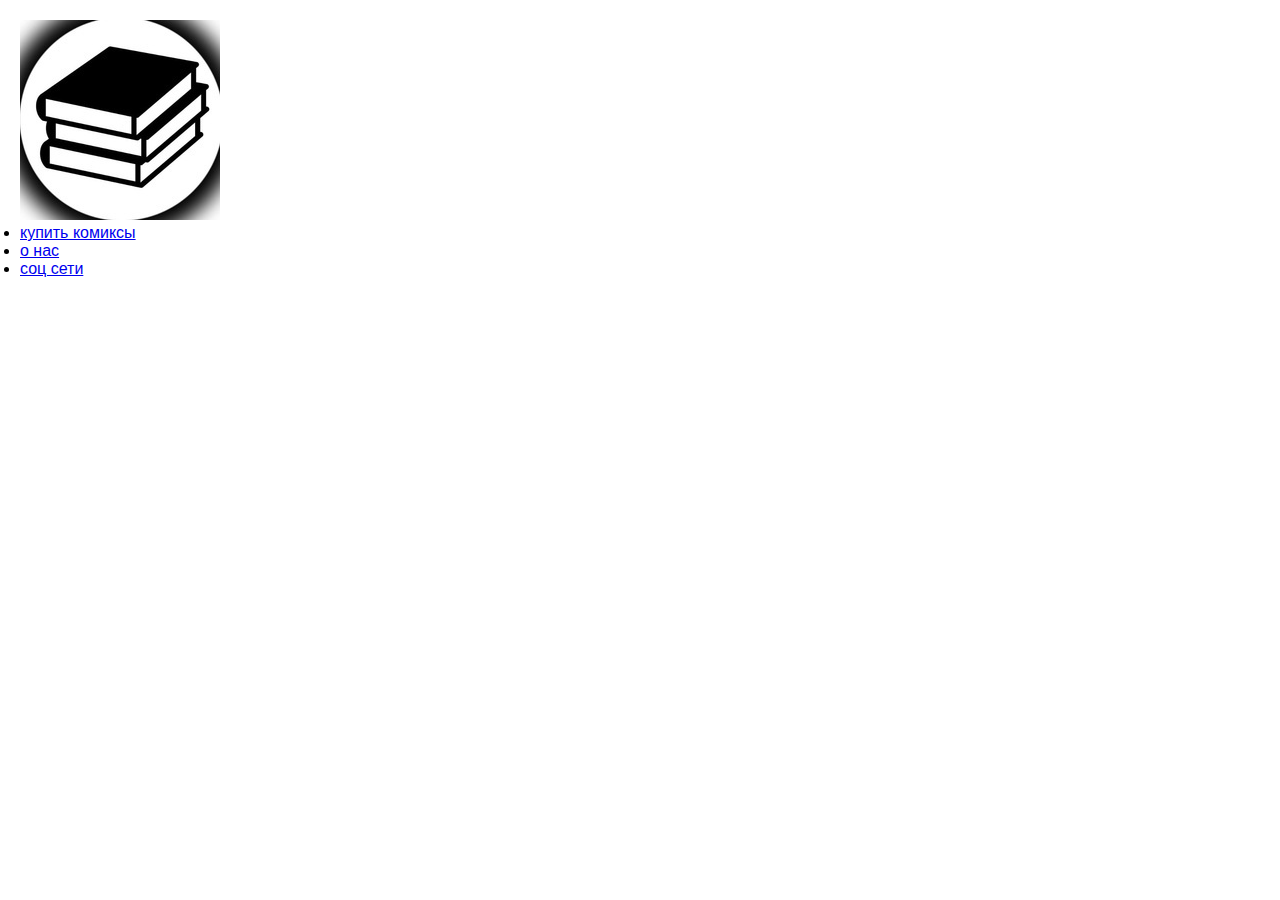
<file: front/index.html>
<!DOCTYPE html>
<html lang="en">
<head>
    <meta charset="UTF-8">
    <meta http-equiv="X-UA-Compatible" content="IE=edge">
    <meta name="viewport" content="width=device-width, initial-scale=1.0">
    <title>ComicsLab</title>
    <link href="main.css" rel="stylesheet">
</head>
<body>
    <header>
        <img src="111.jpg" alt="">
        <ul>
            <li class="fi"><a href="#">купить комиксы</a></li>
            <li class="fi"><a  href="#">о нас</a></li>
            <li class="fi"><a  href="#">соц сети</a></li>
        </ul>
    </header>
</body>
</html>
</file>
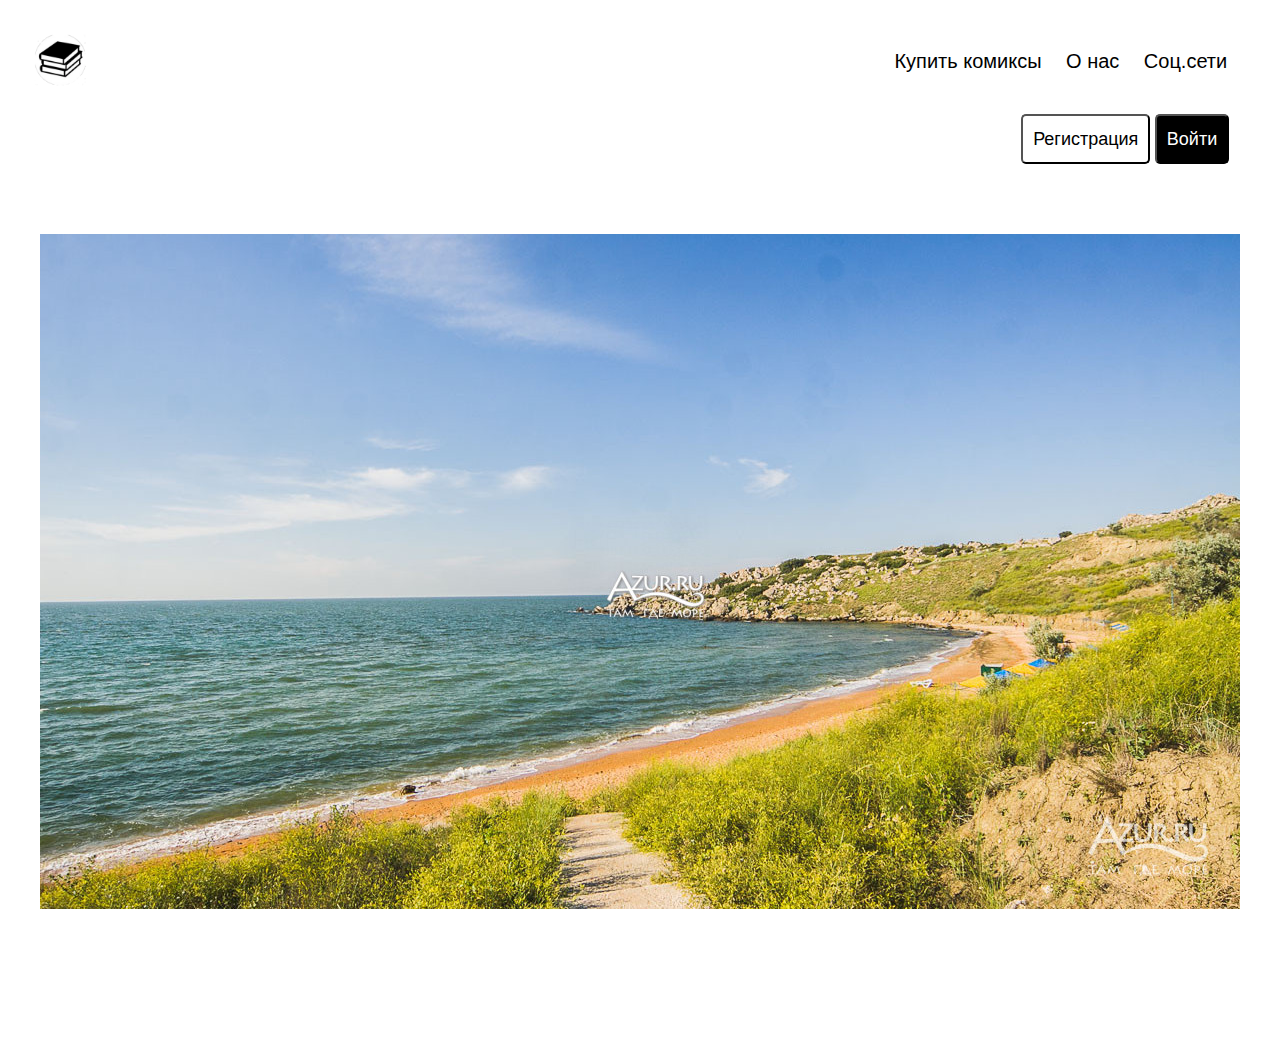
<file: front/basicWeb/index.html>
<!DOCTYPE html>
<html lang="en">
<head>
    <meta charset="UTF-8">
    <meta http-equiv="X-UA-Compatible" content="IE=edge">
    <meta name="viewport" content="width=device-width, initial-scale=1.0">
    <title>ComicsLab</title>

    <link rel="preconnect" href="https://fonts.googleapis.com">
    <link rel="preconnect" href="https://fonts.gstatic.com" crossorigin>

    <link href="main.css" rel="stylesheet">
</head>
<body>
    <header>  
        <img class="img" src="images/111.png" alt="" class="logo_header">
        <nav class="nav_header">
                <a href="#" class="navi">Купить комиксы</a>
                <a  href="#" class="navi">О нас</a>
                <a  href="#" class="navi">Соц.сети</a>
        </nav>
        <nav class="nav_button">
            <button class="button1" href="">Регистрация</button>
            <button class="button2" href="http://localhost/ComicsWeb/php/auth.php">Войти</button>

        </nav>
       
    </header>

    <div class="content">
        <div><img src="images/ced8adf6b73e208d5fdb0a9bc4037b21--beautiful-boys-beautiful-artwork.jpg"</div>
    </div>
    </header>



    <footer></footer>

</body>
</html>
</file>
<file: front/main.css>
*{
    padding: 0%;
    margin: 0%;
}
body{
    font-family: 'Open Sans', sans-serif;
}


header{
    height: 100px;
    width: 99%;
    padding: 10px;
    background-color: rgb(255, 255, 255);
    margin: 10px;

}
.nav_header{
    padding: 40px 40px 40px 60%;
    display: inline;
    text-align: center;
    align-items: center;
    float: right;
    line-height: 1;
    cursor: pointer;

}
.navi{
    color: #000;
    text-decoration: none;
    display: inline;
    padding-top: 70px;
    font-size: 20px;
    padding: 10px;

}
.navi:hover{
    color: rgb(158, 158, 158);

}
.navi{
    text-decoration: none;
}
.img{
    height: 100px;
}
.book{
    height: 200px;
    float: left;
    padding: 90px 90px 90px 20%;
}
.content{
    text-align: center;
    padding: 20px 0px 20px 40%;
    float: right;
    display: inline;
    align-items: center;
    background-color: rgb(255, 255, 255);
    width: 100%;
    height: 800px;
}
.navi:link {
    color: #000000; 
    border-radius: 10px;
  }
  .navi:visited {
    color: #000000;
    transition: all .2s 0s ease-in-out;
    border-radius: 10px;
  } 
  .navi:hover {
    text-decoration: underline;
    transition: all .2s 0s ease-in-out;
    border-radius: 10px;
  }
  .navi:active {
    color: #000;
    opacity: 0.1;
    background: rgba(238, 238, 238, 0.4);
    transition: all .2s 0s ease-in-out;
    border-radius: 10px;
  }
.nav_button{
    padding: 0px 48px 50px 60%;
    display: inline;
    text-align: center;
    align-items: center;
    float: right;
}

.button1{
    background: #fff;
    color: #000;
    border-radius: 3px;
    border: 1px solid black;
    height: 50px;
    font-size: 18px;
    padding: 10px;
    text-decoration: none;
    transition: 0.3s linear;
}
.button2{
    background: #000000;
    color: #fff;
    border-radius: 3px;
    border: 1px solid black;
    height: 50px;
    font-size: 18px;
    padding: 10px;
    text-decoration: none;
    transition: 0.3s linear;
}
.button1:hover{
    color: #fff; 
    background: rgb(14, 14, 14); 
}
.button2:hover{
    color: #000; 
    background: #fff; 
}
.inCorsin{
    background-color: black;
    color: #fff;
    padding: 10px;
    border-radius: 5px;
    font-size: 17px;
    border-color: black;
    margin: 0px 170px 0px 0px;
    
}
.erorrs{
    font-size: 30px;
    color: red;
    text-align: center;
}
</file>
<file: front/basicWeb/main.css>
*{
    padding: 0%;
    margin: 0%;
}
body{
    font-family: 'Open Sans', sans-serif;
}


header{
    height: 150px;
    width: 99%;
    padding: 10px;
    background-color: rgb(255, 255, 255);

}
.nav_header{
    padding: 40px 40px 40px 60%;
    display: inline;
    text-align: center;
    align-items: center;
    float: right;

}
.navi{
    color: #000;
    text-decoration: none;
    display: inline;
    padding-top: 70px;
    font-size: 20px;
    padding: 10px;

}
.navi:hover{
    color: rgb(158, 158, 158);

}
a{
    text-decoration: none;
}
.img{
    height: 100px;
}
.book{
    height: 200px;
    float: left;
    padding: 90px 90px 90px 20%;
}
.content{
    text-align: center;
    padding: 20px 0px 20px 40%;
    float: right;
    display: inline;
    align-items: center;
    background-color: rgb(255, 255, 255);
    width: 100%;
    height: 800px;
}
a:link {
    color: #000000; 
    border-radius: 10px;
  }
  a:visited {
    color: #000000;
    transition: all .2s 0s ease-in-out;
    border-radius: 10px;
  } 
  a:hover {
    background: #000;
    transition: all .2s 0s ease-in-out;
    border-radius: 10px;
  }
  a:active {
    color: #000;
    opacity: 0.1;
    background: rgba(238, 238, 238, 0.4);
    transition: all .2s 0s ease-in-out;
    border-radius: 10px;
  }
.nav_button{
    padding: 0px 48px 50px 60%;
    display: inline;
    text-align: center;
    align-items: center;
    float: right;
}
button{
    height: 50px;
    font-size: 18px;
    padding: 10px;
}
.button1{
    border-radius: 5px;
    border-color: #000;
    background-color: #fff;
}
.button2{
    background: #000000;
    color:rgb(255, 255, 255);
    border-radius: 5px;
    border-color: #000;
}
</file>
